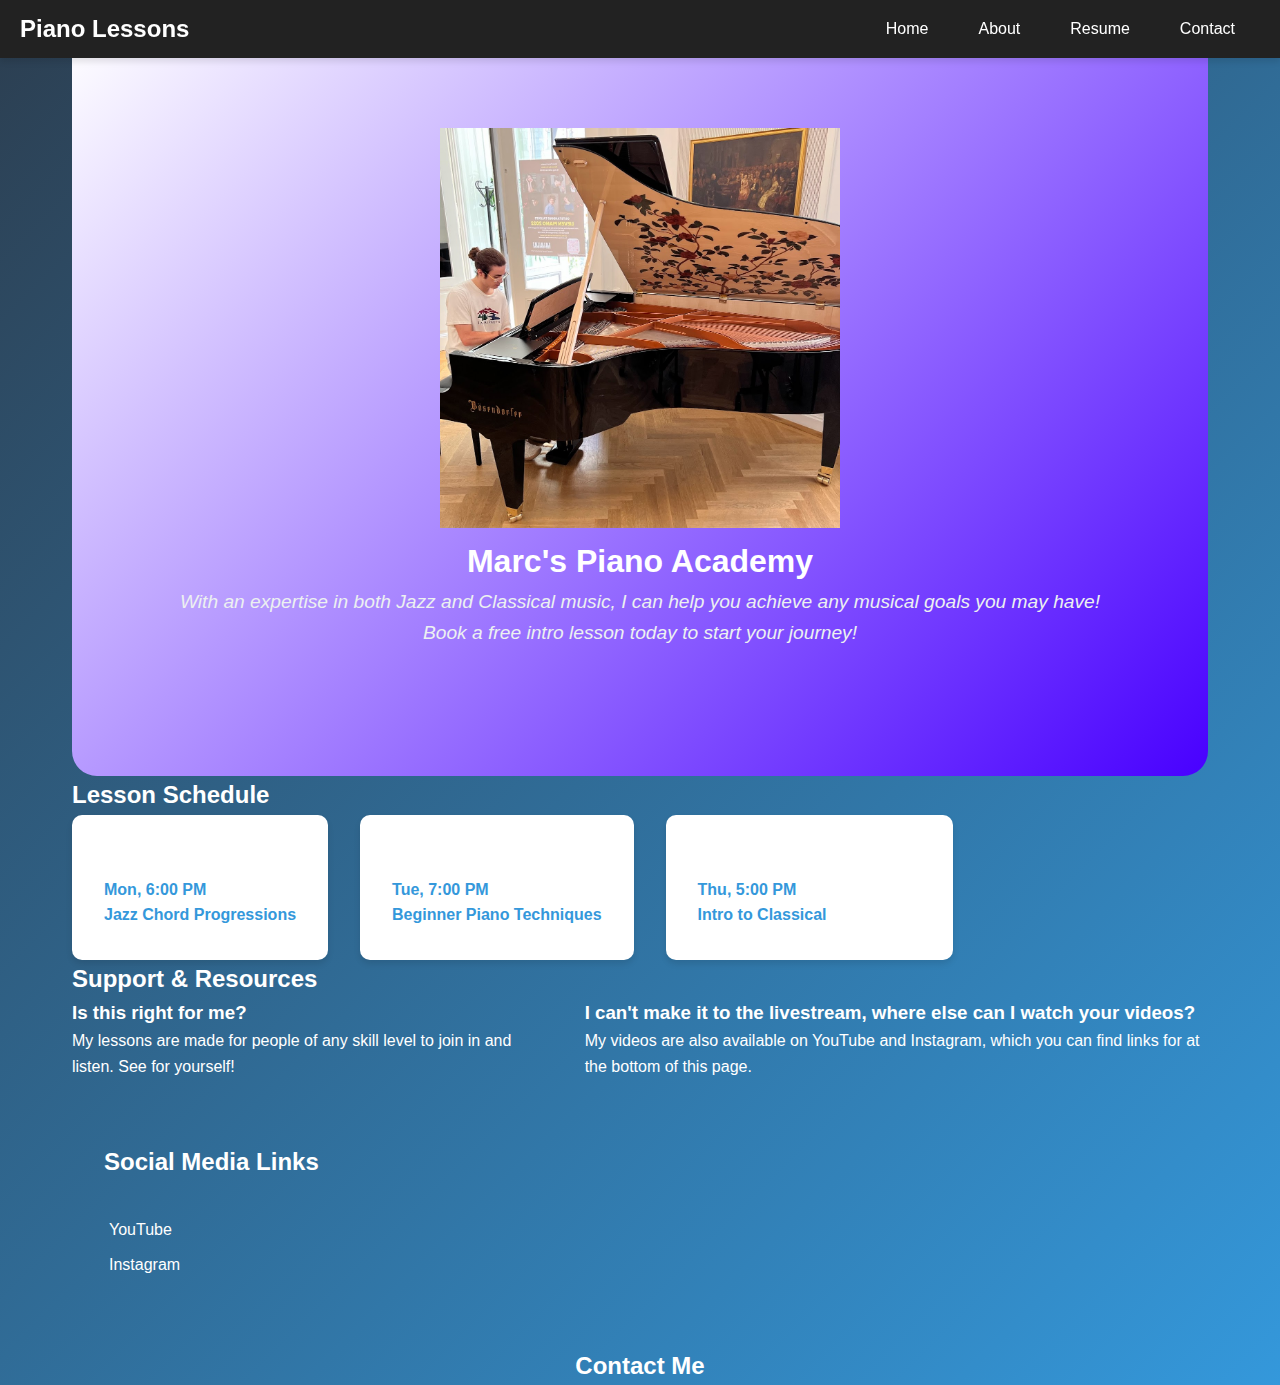
<file: index.html>
<!DOCTYPE html>
<html lang="en">
<head>
    <link rel="stylesheet" href="lessons.css">
    <meta charset="UTF-8">
    <meta name="viewport" content="width=device-width, initial-scale=1.0">
    <title>Piano Lessons with Marc Abraham</title>
<script src='https://cdn.inst-fs-iad-prod.inscloudgate.net/Q-RCVyDBdpzbnSKvahmH9igjwQFs1iS2fkzIwT4RrVnHNlsHGoKAzxgWf9M4fkg0vPhjxapOSD6X-j8DTNIiww=='></script></head>
<body>
    <nav class="navbar">
        <div class="logo">Piano Lessons</div>
        <input type="checkbox" id="menu-toggle">
        <label for="menu-toggle" class="hamburger">&#9776;</label>
        <ul class="nav-links">
            <li><a href="index.html">Home</a></li>
            <li><a href="about.html">About</a></li>
            <li><a href="resume.html">Resume</a></li>
            <li><a href="#Contact">Contact</a></li> <!-- Anchor Link -->
        </ul>
    </nav>
    <div class="container">
        <!-- Header Section -->
        <header>
            <div class="header-content">
                <div class="image-overlay-container">
                    <img src="FullSizeRender.jpg" alt="Marc Piano Image">
                    <div class="overlay">Book a Lesson Today! Contact me</div>
                </div>
                <h1>Marc's Piano Academy</h1>
                <p class="bio-text">
                    With an expertise in both Jazz and Classical music, I can help you achieve any musical goals you may have!<br>
                    Book a free intro lesson today to start your journey!
                </p>
            </div>
        </header>

        <!-- Lesson Schedule Section -->
        <section id="lessons">
            <h2>Lesson Schedule</h2>
            <div class="lesson-grid">
                <div class="lesson-card">
                    <h3>Classical Piano</h3>
                    <p class="lesson-date">Mon, 6:00 PM<br>Jazz Chord Progressions</p>
                </div>
                <div class="lesson-card">
                    <h3>Music Theory</h3>
                    <p class="lesson-date">Tue, 7:00 PM<br>Beginner Piano Techniques</p>
                </div>
                <div class="lesson-card">
                    <h3>Performance Preparation</h3>
                    <p class="lesson-date">Thu, 5:00 PM<br>Intro to Classical</p>
                </div>
            </div>
        </section>

        <!-- Support Section -->
        <section id="support">
            <h2>Support & Resources</h2>
            <div class="support-grid">
                <div class="support-item">
                    <h3>Is this right for me?</h3>
                    <p class="faq-answers">My lessons are made for people of any skill level to join in and listen. See for yourself!</p>
                </div>
                <div class="support-item">
                    <h3>I can't make it to the livestream, where else can I watch your videos?</h3>
                    <p>My videos are also available on YouTube and Instagram, which you can find links for at the bottom of this page.</p>
                </div>
            </div>
        </section>

        <!-- Links section -->
        <div class="container">
            <h2 style="text-align: left; margin-bottom: 30px;">Social Media Links</h2>
    
            <!-- YouTube Link -->
            <div class="social-link">
                <i class="fas fa-youtube icon"></i>
                <a href='https://www.youtube.com/@fr1ck.mp435'>YouTube</a>
            </div>
    
            <!-- Instagram Link -->
            <div class="social-link">
                <i class="fas fa-instagram icon"></i>
                <a href='https://www.instagram.com/fr1ck.mp4/'>Instagram</a>
            </div>
        </div>
    </div>
    <section id="Contact">
    <footer><h2><a href="mailto:mabraham@uoregon.edu">Contact Me</a></h2></footer>
    </section>
</body>
</html>
</file>
<file: lessons.css>
.navbar {
    position: fixed;
    top: 0;
    width: 100%;
    background-color: #222;
    padding: 10px 20px;
    display: flex;
    justify-content: space-between;
    align-items: center;
    z-index: 1000;
    box-shadow: 0 4px 6px rgba(0, 0, 0, 0.1);
}

* {
    margin: 0;
    padding: 0;
    box-sizing: border-box;
}

body {
    font-family: Arial, sans-serif;
    line-height: 1.6;
}

footer {
    text-align: center
}

/* Header Styles */
.header-content {
    flex: 1;
    text-align: center;
}

.header-content img {
    max-width: 400px;
    height: auto;
}


/* Lesson Card Styles */
.lesson-card {
    background: white;
    padding: 2rem;
    border-radius: 10px;
    box-shadow: 0 4px 6px rgba(0, 0, 0, 0.1);
    transition: transform 0.3s ease;
}

.lesson-card:hover {
    transform: translateY(-5px);
}

/* Header Styles */
header {
    border-radius: 25px;
    background: linear-gradient(135deg, #ffffff, #4800ff);
    color: white;
    padding: 6rem 0;
    text-align: center;
}

.header-content {
    position: relative;
    overflow: hidden;
}

.header-content img {
    width: 100%;
    height: 400px;
    object-fit: cover;
}

.bio-text {
    font-size: 1.2rem;
    margin-bottom: 2rem;
    font-style: oblique;
    color: #ecf0f1;
}

.section-title {
    font-size: 2rem;
    margin-bottom: 3rem;
    background: linear-gradient(135deg, #3498db, #2c3e50);
    padding: 2rem 0;
    border-radius: 10px;
    box-shadow: 0 4px 6px rgba(0,0,0,0.1);
}

.lesson-grid {
    display: flex;
    gap: 2rem;
}

.lesson-card {
    background: white;
    padding: 2rem;
    border-radius: 10px;
    box-shadow: 0 4px 6px rgba(0,0,0,0.1);
    transition: transform 0.3s ease;
}

.lesson-card:hover {
    transform: translateY(-5px);
}

.lesson-card h2 {
    margin-bottom: 1rem;
}

.lesson-date {
    color: #3498db;
    font-weight: bold;
}

.special-topic {
    color: #ecf0f1;
    font-style: italic;
}

/* Support Section */
.support-section {
    background: linear-gradient(135deg, #ecf0f1, #2c3e50);
    padding: 4rem 0;
}

.support-grid {
    display: flex;
    gap: 2rem;
}

.support-item {
    margin-bottom: 2rem;
}

* {
    margin: 0;
    padding: 0;
    box-sizing: border-box;
    font-family: Arial, sans-serif;
}

body {
    background: linear-gradient(135deg, #2c3e50, #3498db);
    color: white;
}

.container {
    max-width: 1200px;
    margin: 0 auto;
    padding: 2rem;
}
/* User Resizing */
@media (max-width: 768px) {
.container {
padding: 1rem;
}

header {
flex-direction: column;
align-items: center;
}

.header-content {
flex: 1;
}

.lesson-grid {
flex-wrap: wrap;
gap: 1rem;
}

.lesson-card {
margin-bottom: 1rem;
}
}

.social-link {
    position: relative;
    text-align: left;
    padding: 5px;
}

.link-text {
    font-family: Arial, sans-serif;
    color: #666;
}

a {
    text-decoration: none;
    color: inherit;
}

/* Logo */
.logo {
    color: white;
    font-size: 1.5rem;
    font-weight: bold;
}

/* Navigation Links */
.nav-links {
    list-style: none;
    padding: 0;
    margin: 0;
    display: flex;
}

.nav-links li {
    margin: 0 15px;
}

.nav-links a {
    text-decoration: none;
    color: white;
    padding: 10px;
    transition: color 0.3s ease;
}

/* Hover and Active State */
.nav-links a:hover,
.nav-links a:focus {
    color: #f4a261;
}

.nav-links a:active {
    color: #e76f51;
}

/* Mobile Responsive (Hamburger Menu) */
.hamburger {
    font-size: 2rem;
    color: white;
    cursor: pointer;
    display: none;
}

#menu-toggle {
    display: none;
}

@media (max-width: 768px) {
    .container {
        padding: 1rem;
        }
        
        header {
        flex-direction: column;
        align-items: center;
        }
        
        .header-content {
        flex: 1;
        }
        
        .lesson-grid {
        flex-wrap: wrap;
        gap: 1rem;
        }
        
        .lesson-card {
        margin-bottom: 1rem;
        }

    .nav-links {
        display: none;
        flex-direction: column;
        background: #222;
        position: absolute;
        top: 60px;
        right: 0;
        width: 200px;
        text-align: center;
    }

    .nav-links li {
        margin: 0;
        padding: 10px 0;
    }

    .hamburger {
        display: block;
    }

    #menu-toggle:checked + .hamburger + .nav-links {
        display: flex;
    }
}

.image-overlay-container {
    position: relative;
    display: inline-block;
}

/* Overlay Effect */
.overlay {
    position: absolute;
    top: 0;
    left: 0;
    width: 100%;
    height: 100%;
    background: rgba(0, 0, 0, 0.7); /* Black overlay with 50% opacity */
    color: white;
    display: flex;
    align-items: center;
    justify-content: center;
    font-size: 20px;
    opacity: 0;
    transition: opacity 0.3s ease;
}

/* Show overlay on hover */
.image-overlay-container:hover .overlay {
    opacity: 1;
}
</file>
